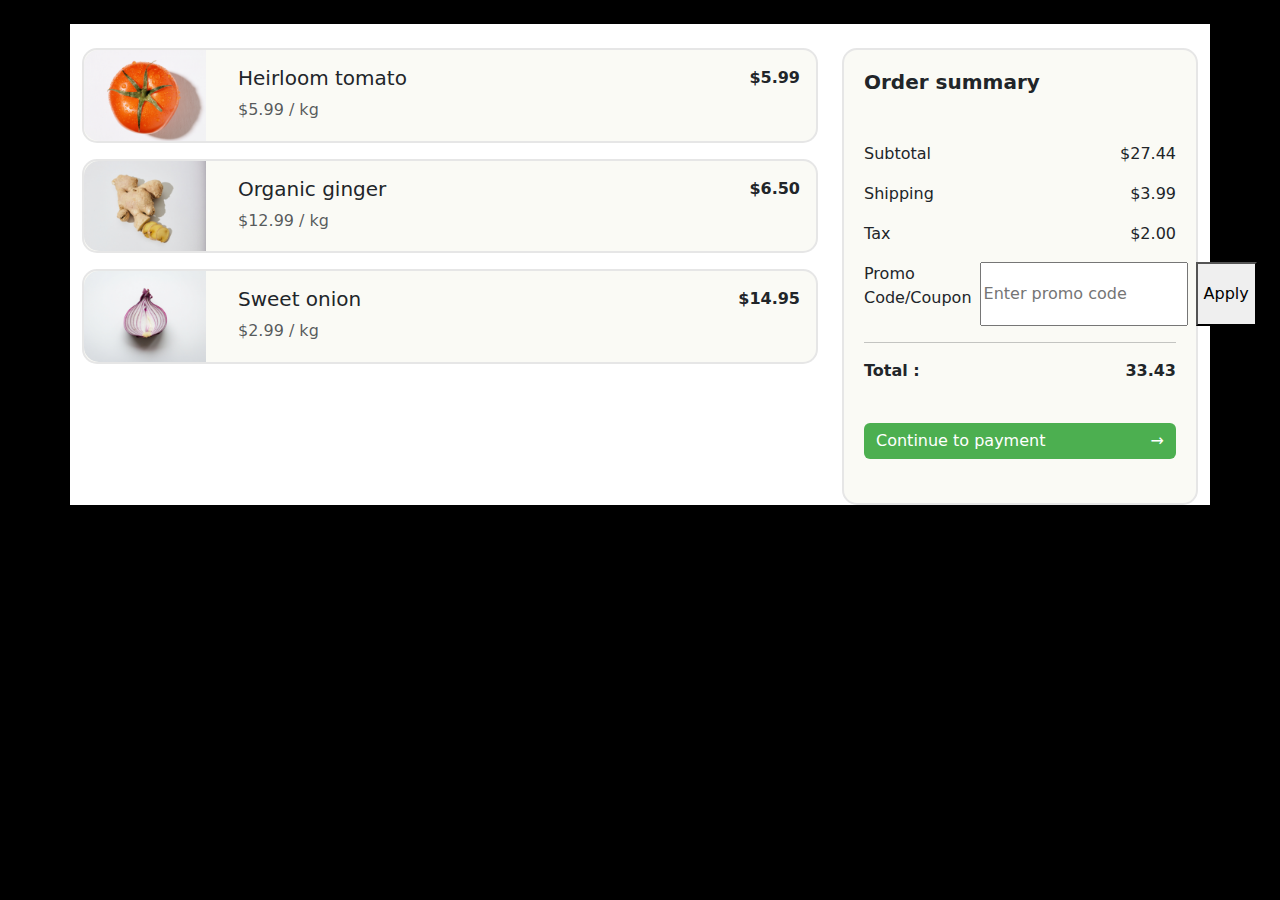
<file: index.html>
<!DOCTYPE html>
<html lang="en">
<head>
  <meta charset="UTF-8">
  <meta name="viewport" content="width=device-width, initial-scale=1.0">
  <title>Shopping Cart</title>
  <link href="https://cdn.jsdelivr.net/npm/bootstrap@5.3.0/dist/css/bootstrap.min.css" rel="stylesheet">
  <link rel="stylesheet" href="style.css">
</head>
<body style="background-color: black;">
  
  <div class="container my-5">
    <div class="row g-4 align-items-stretch">
      <!-- Product List -->
      <div class="col-md-8">
        <div class="card mb-3 d-flex align-items-center">
          <div class="row g-0 w-100">
            <div class="col-2 d-flex justify-content-center align-items-center">
              <img src="./tomato.png" class="img-fluid" alt="Heirloom Tomato">
            </div>
            <div class="col-7">
              <div class="card-body ms-3">
                <h5 class="card-title">Heirloom tomato</h5>
                <p class="card-text text-muted">$5.99 / kg</p>
              </div>
            </div>
            <div class="col-3 text-end d-flex  justify-content-end">
              <p class="fw-bold m-3">$5.99</p>
            </div>
          </div>
        </div>
        <div class="card mb-3 d-flex align-items-center">
          <div class="row g-0 w-100">
            <div class="col-2 d-flex justify-content-center align-items-center">
              <img src="./ginger.png"class="img-fluid"  alt="Organic Ginger">
            </div>
            <div class="col-7">
              <div class="card-body ms-3">
                <h5 class="card-title">Organic ginger</h5>
                <p class="card-text text-muted">$12.99 / kg</p>
              </div>
            </div>
            <div class="col-3 text-end d-flex justify-content-end">
              <p class="fw-bold m-3">$6.50</p>
            </div>
          </div>
        </div>
        <div class="card mb-3 d-flex align-items-center">
          <div class="row g-0 w-100">
            <div class="col-2 d-flex justify-content-center align-items-center">
              <img src="./onion.png" class="img-fluid" alt="Sweet Onion">
            </div>
            <div class="col-7">
              <div class="card-body ms-3"">
                <h5 class="card-title">Sweet onion</h5>
                <p class="card-text text-muted">$2.99 / kg</p>
              </div>
            </div>
            <div class="col-3 text-end d-flex justify-content-end">
              <p class="fw-bold  m-3">$14.95</p>
            </div>
          </div>
        </div>
      </div>
      <!-- Order Summary -->
      <div class="col-md-4">
        <div class="order-summary h-90">
          <h5 class="fw-bold mb-5">Order summary</h5>
          <div class="d-flex justify-content-between">
            <p>Subtotal</p>
            <p>$27.44</p>
          </div>
          <div class="d-flex justify-content-between">
            <p>Shipping</p>
            <p>$3.99</p>
          </div>
          <div class="d-flex justify-content-between">
            <p>Tax</p>
            <p>$2.00</p>
          </div>
          <div class="d-flex justify-content-between gap-2 promo-code-section">
            <p>Promo Code/Coupon</p>
            <input type="text" id="promo-code" placeholder="Enter promo code" />
            <button onclick="applyPromoCode()" class="promobtn">Apply</button>
            
          </div><hr>
          <div class="d-flex justify-content-between">
            <p class="fw-bold">Total : </p>
            <p class="fw-bold" id="total-price">33.43</p>
          </div>
          <button class="btn btn-success d-flex justify-content-between mt-4 mb-4 w-100">Continue to payment <span>→</span></button>
        </div>
      </div>
    </div>
  </div>
 <script src="script.js"></script>
  <script src="https://cdn.jsdelivr.net/npm/bootstrap@5.3.0/dist/js/bootstrap.bundle.min.js"></script>
</body>
</html>
</file>
<file: style.css>
body {
  background-color: #f9f9f9;
}
.container{
  background-color: white;
}
.card {
  border: 2px solid #E6E6E6;
  background-color: #FAFAF5;
  border-radius: 15px;
}
.img-fluid{
  border-top-left-radius: 15px;
  border-bottom-left-radius: 15px;
}
.order-summary {
  width: 100%;
  background-color: #FAFAF5;
  border-radius: 15px;
  padding: 20px;
  border: 2px solid #E6E6E6;
}
.btn-success {
  background-color: #4CAF50;
  border: none;
}
.btn-success:hover {
  background-color: #45A049;
}
</file>
